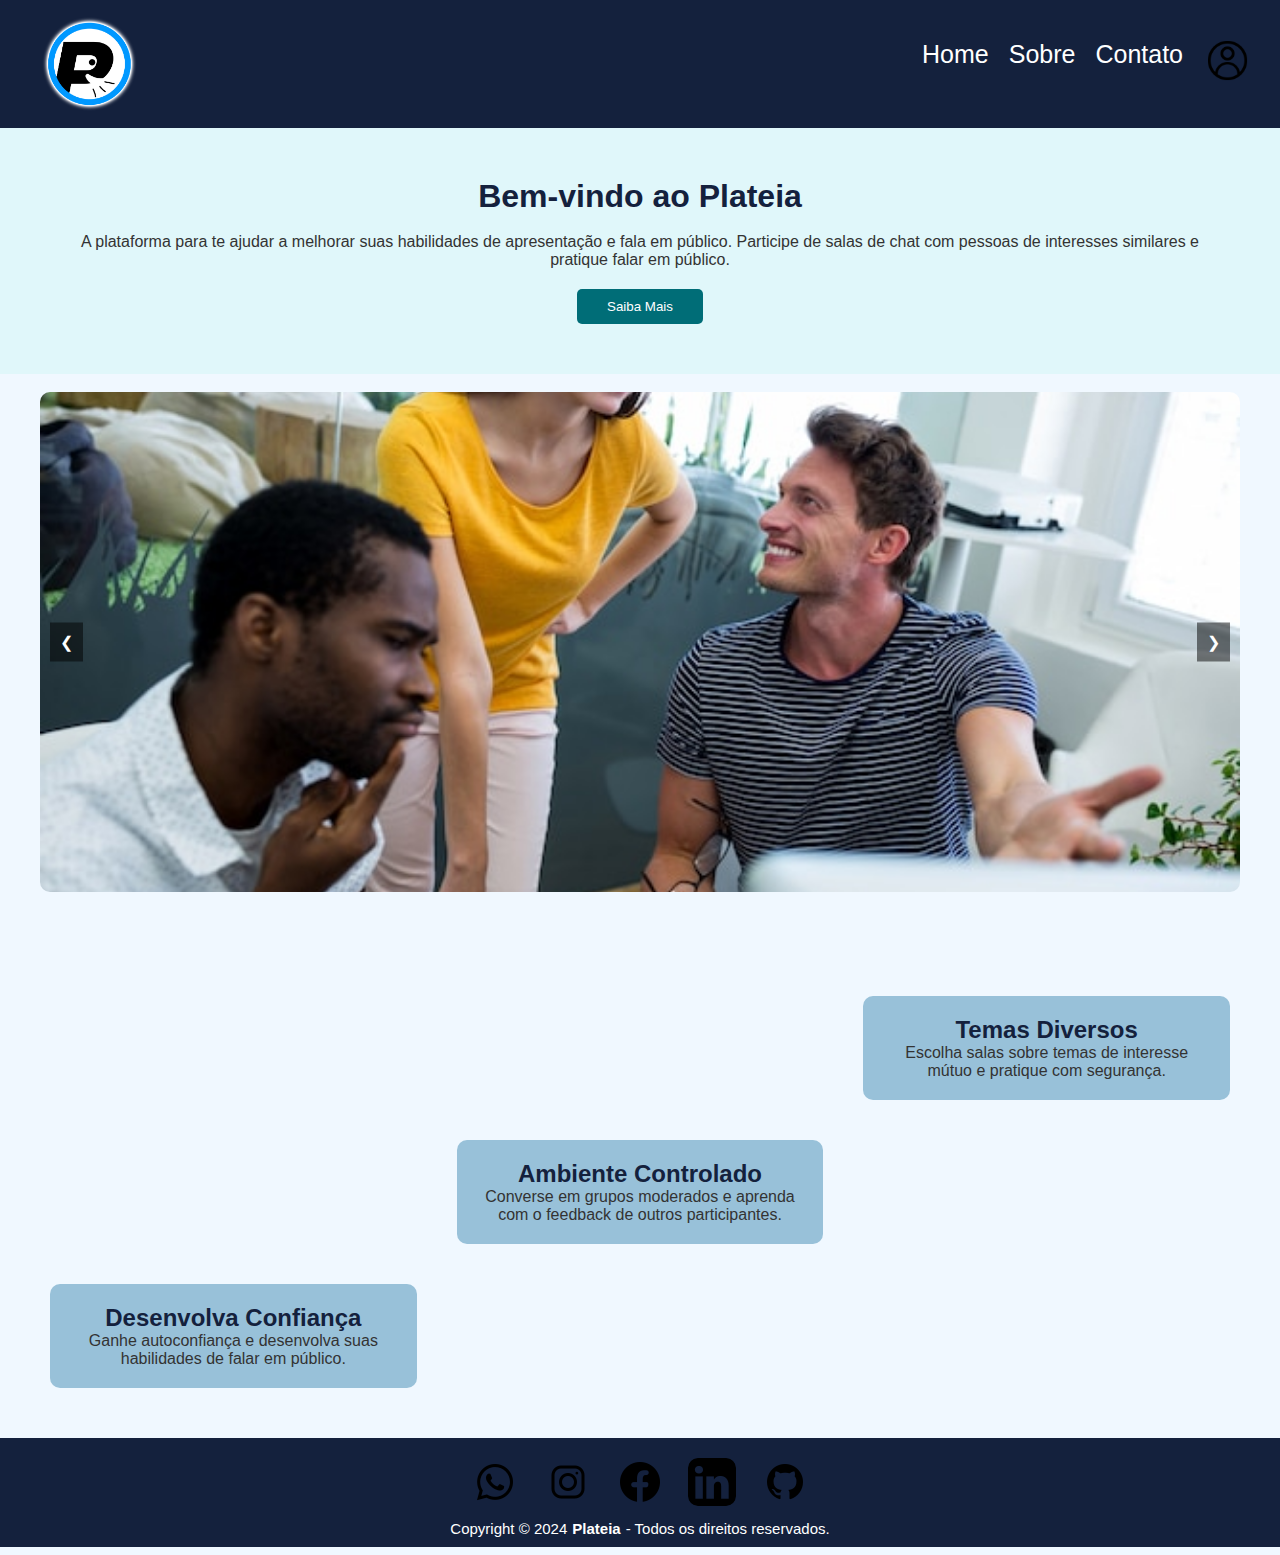
<file: index.html>
<!DOCTYPE html>
<html lang="pt-BR">
  <head>
    <meta charset="UTF-8" />
    <meta name="viewport" content="width=device-width, initial-scale=1.0" />
    <title>Plateia - Pratique sua Oratória</title>
    <link rel="stylesheet" href="CSS/style.css" />
    <link rel="stylesheet" href="CSS/reset.css" />
    <link rel="stylesheet" href="CSS/responsive.css">  
  </head>
  <body>
    <header id="header-menu">
      <div class="tooltip">
        <a href="index.html" id="logo">
            <img src="IMG/Logo.png" alt="Logo Plateia" />
        </a>
        <span class="tooltiptext">Criada pelo Vitinho</span>
    </div>
    <div class="hamburger-menu" onclick="toggleMenu()">
      <div></div>
      <div></div>
      <div></div>
  </div>
  <ul class="nav-links">
      <li><a href="index.html">Home</a></li>
      <li><a href="#">Sobre</a></li>
      <li><a href="contato.html">Contato</a></li>
      <li><a href="#"><img class="img-2" src="IMG/perfil-de-usuario.png" alt="Perfil"></a></li>
  </ul>
    </header>
    <section id="main">
      <div class="intro">
        <h1>Bem-vindo ao Plateia</h1>
        <br/>
        <p>
          A plataforma para te ajudar a melhorar suas habilidades de apresentação e fala em público. Participe de salas
          de chat com pessoas de interesses similares e pratique falar em
          público.
        </p>
      </div>
      <div class="saiba-mais">
        <button>Saiba Mais</button>
      </div>
    </section>
    <br/>
    <div class="carousel">
      <div class="carousel-inner">
          <div class="carousel-item active">
              <img src="IMG/img-1.jfif" alt="Imagem 1">
          </div>
          <div class="carousel-item">
              <img src="IMG/img-2.jfif" alt="Imagem 2">
          </div>
          <div class="carousel-item">
              <img src="IMG/img-3.jfif" alt="Imagem 3">
          </div>
      </div>
      <a class="carousel-control prev" onclick="moveCarousel(-1)">&#10094;</a>
      <a class="carousel-control next" onclick="moveCarousel(1)">&#10095;</a>
  </div>
  <br/>
  <br/>
  <br/>
    <section id="conteudo">
      <div class="grid-item temas">
        <h2>Temas Diversos</h2>
        <p>
          Escolha salas sobre temas de interesse mútuo e pratique com segurança.
        </p>
      </div>
      <div class="grid-item ambiente">
        <h2>Ambiente Controlado</h2>
        <p >
          Converse em grupos moderados e aprenda com o feedback de outros
          participantes.
        </p>
    </div>
      <div class="grid-item confiança">
        <h2>Desenvolva Confiança</h2>
        <p>
          Ganhe autoconfiança e desenvolva suas habilidades de falar em público.
        </p>
      </div>
    </section>
  </ul>
</header>

    <footer id="footer">
      <div class="footer-logos">
        <div class="tooltip">
          <a href="">
          <img class="tooltipimg" src="IMG/icons8-whatsapp-48 (1).png" alt="">
        </a>
        <span class="tooltiptext">Whatsapp</span>
      </div>
        <div class="tooltip">
          <a href="">
          <img class="tooltipimg" src="IMG/icons8-instagram-48 (1).png" alt="">
          <span class="tooltiptext">Instagram</span>
        </a>
      </div>
       <div class="tooltip">
        <a href="">
          <img class="tooltipimg" src="IMG/icons8-facebook-48.png" alt="">
          <span class="tooltiptext">Facebook</span>
        </a>
       </div>
        <div class="tooltip">
          <a href="">
          <img class="tooltipimg" src="IMG/icons8-linkedin-48 (1).png" alt="">
          <span class="tooltiptext">Linkedin</span>
        </a>
        </div>
        <div class="tooltip">
          <a href="">
          <img class="tooltipimg" src="IMG/icons8-github-48.png" alt="">
          <span class="tooltiptext">Github</span>
        </a>
        </div>
      </div>
      <div id="copy">
        <p class="copyright">Copyright © 2024  <a id="link-copy" href="pages/about.html"> Plateia </a> - Todos os direitos reservados.</p>
    </div>
    </footer>
  </body>
  <script src="assets/main.js"></script>
</html>
</file>
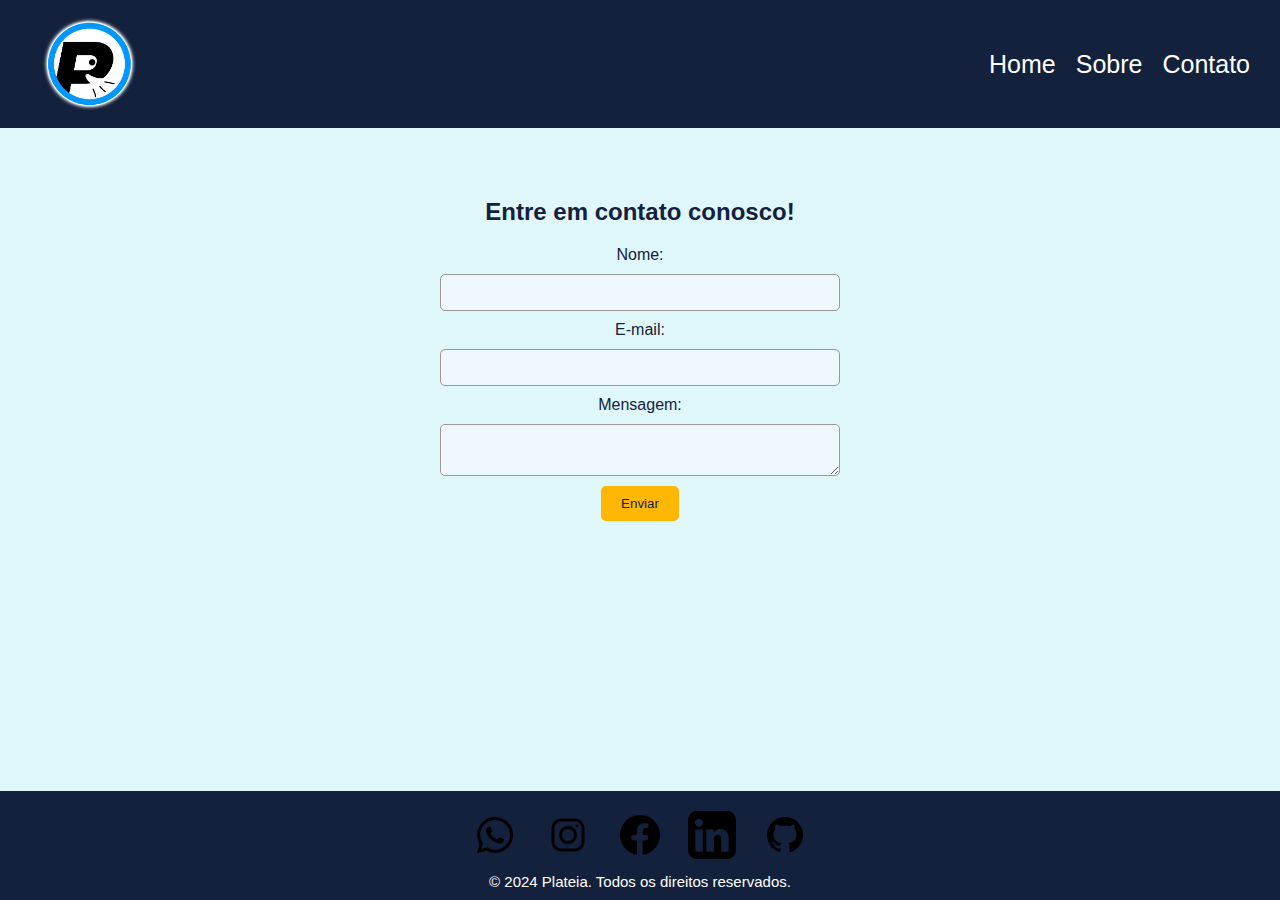
<file: contato.html>
<!DOCTYPE html>
<html lang="pt-BR">
  <head>
    <meta charset="UTF-8" />
    <meta name="viewport" content="width=device-width, initial-scale=1.0" />
    <title>Plateia - Pratique sua Oratória</title>
    <link rel="stylesheet" href="CSS/style.css" />
    <link rel="stylesheet" href="CSS/reset.css" />
    <link rel="stylesheet" href="CSS/responsive.css" />
  </head>
  <body>
    <header id="header-menu">
      <div class="tooltip">
        <a href="index.html" id="logo">
          <img src="IMG/Logo.png" alt="Logo Plateia" />
        </a>
        <span class="tooltiptext">Criada pelo Vitinho</span>
      </div>
      <div class="hamburger-menu" onclick="toggleMenu()">
        <div></div>
        <div></div>
        <div></div>
      </div>
      <ul class="nav-links">
        <li><a href="index.html">Home</a></li>
        <li><a href="#">Sobre</a></li>
        <li><a href="contato.html">Contato</a></li>
      </ul>
    </header>

    <section id="contato">
      <h2>Entre em contato conosco!</h2>
      <form id="form">
        <label for="nome">Nome:</label>
        <input type="text" id="nome" name="nome" required />

        <label for="email">E-mail:</label>
        <input type="email" id="email" name="email" required />

        <label for="messagem">Mensagem:</label>
        <textarea id="messagem" name="messagem" required></textarea>

        <div class="button">
          <button type="submit">Enviar</button>
        </div>
      </form>
    </section>

    <footer id="footer">
        <div class="footer-logos">
          <a href="">
            <img src="IMG/icons8-whatsapp-48 (1).png" alt="">
          </a>
          <a href="">
            <img src="IMG/icons8-instagram-48 (1).png" alt="">
          </a>
          <a href="">
            <img src="IMG/icons8-facebook-48.png" alt="">
          </a>
          <a href="">
            <img src="IMG/icons8-linkedin-48 (1).png" alt="">
          </a>
          <a href="">
            <img src="IMG/icons8-github-48.png" alt="">
          </a>
        </div>
        <div> 
          <p>&copy; 2024 Plateia. Todos os direitos reservados.</p>
        </div>
      </footer>
      <script src="assets/main.js"></script>
  </body>
</html>
</file>
<file: CSS/style.css>
body {
  font-family: Arial, sans-serif;
  display: flex;
  flex-direction: column;
  background-color: #f0f8ff;
  color: #333;
}

html, body {
  height: 100%;
}

#main, #conteudo, #contato {
  flex: 1;
}

a {
  color: #fff;
}

h1, h2 {
  color: #14213d;
}

#header-menu > a > img {
  width: 120px;
}

#header-menu {
  display: flex;
  justify-content: space-between;
  align-items: center;
  background-color: #14213d;
  padding: 2px 30px;
}

#header-menu ul {
  display: flex;
  gap: 20px;
  font-size: 25px;
}

#header-menu ul li a {
  color: #ffffff;
}

#header-menu ul li a:hover {
  color: #ffb703;
}

#text1 {
  gap: 20px;
}

#main {
  display: flex;
  flex-direction: column;
  align-items: center;
  justify-content: center;
  padding: 50px;
  margin: 20;
  background-color: #e0f7fa;
  text-align: center;
  gap: 20px;
}

#main .saiba-mais button {
  padding: 10px 30px;
  background-color: #006d77;
  color: #fff;
  border: none;
  cursor: pointer;
  border-radius: 5px;
}

#main .saiba-mais button:hover {
  background-color: #007f88;
}

#conteudo {
  display: grid;
  grid-template-columns: 1fr 1fr 1fr;
  grid-template-rows: auto auto auto;
  grid-template-areas: 
      ". . temas"
      ". ambiente ."
      "confiança . .";
  gap: 40px;
  padding: 50px;
  background-color: #f0f8ff;
  text-align: center;
}

#conteudo .grid-item {
  padding: 20px;
  background-color: #98c1d9;
  border-radius: 10px;
}

.grid-item.temas {
  grid-area: temas;
}

.grid-item.ambiente {
  grid-area: ambiente;
}

.grid-item.confiança {
  grid-area: confiança;
}

#contato {
  padding: 50px;
  background-color: #e0f7fa;
  color: #fff;
  text-align: center;
}

#contato h2 {
  padding: 20px;
}

#form {
  display: flex;
  flex-direction: column;
  gap: 10px;
  max-width: 400px;
  margin: 0 auto;
}

#form input, #form textarea {
  padding: 10px;
  border: 1px solid #999999;
  border-radius: 5px;
  background-color: #f0f8ff;
  color: #333;
}

#form label {
  color: #14213d;
}

#form button {
  padding: 10px 20px;
  background-color: #ffb703;
  color: #14213d;
  border: none;
  cursor: pointer;
  border-radius: 5px;
}

#form button:hover {
  background-color: #ffa600;
}

#footer {
  display: flex;
  flex-direction: column;
  justify-content: center;
  align-items: center;
  padding: 10px;
  background-color: #14213d;
  color: #ffffff;
}

#footer p {
  font-size: 15px;
  margin-bottom: 0;
}

.footer-logos img {
  margin: 10px 10px;
}

.footer-logos img:hover {
  background-color: #007f88;
}
.img-2 {
  height: 45px;
  align-items: center;
  margin-top: -2px;
  margin-left: 2px;
}

.carousel {
  position: relative;
  min-height: 500px; 
  width: 100%;
  max-width: 1200px; 
  margin: 0 auto; 
  overflow: hidden;
}

.carousel-inner {
  display: flex;
  width: 100%;
  transition: transform 0.5s ease;
}

.carousel-item {
  flex: 0 0 100%;
  width: 100%;
  max-width: 100%;
}

.carousel-inner img {
  width: 100%;
  height: 100%; 
  object-fit: cover; 
  display: block;
  border-radius: 10px; 
}

.carousel-control {
  position: absolute;
  top: 50%;
  transform: translateY(-50%);
  background-color: rgba(0,0,0,0.5);
  color: white;
  padding: 10px;
  text-decoration: none;
  z-index: 10;
}

.carousel-control.prev {
  left: 10px;
}

.carousel-control.next {
  right: 10px;
}

#nova {
  color: #333;
}

#nova:hover {
  color: #007f88;
}

.copyright {
  display: flex;
  justify-content: center;
}

#link-copy {
  color: white;
  margin-left: 5px;
  margin-right: 5px;
  font-weight: 700;
}

#link-copy:hover {
  color: #ffa600;
}

.tooltip #logo img {
  width: 120px;
  height: auto;
  max-width: 100%;
  object-fit: contain;
}

.tooltip {
  position: relative;
  display: inline-block;
  cursor: pointer;
}

.tooltip .tooltiptext {
  visibility: hidden;
  width: 160px; /* Ligeiramente maior */
  background-color: rgba(0, 0, 0, 0.8); /* Fundo mais elegante e translúcido */
  color: #ffffff; /* Texto branco */
  font-size: 14px;
  font-weight: 500;
  text-align: center;
  border-radius: 8px; /* Bordas mais arredondadas */
  padding: 8px;
  position: absolute;
  z-index: 100;
  bottom: -35px; /* Ajuste para tooltip abaixo */
  left: 50%;
  transform: translateX(-50%);
  opacity: 0;
  transition: opacity 0.4s ease, visibility 0.4s ease, transform 0.4s ease;
  box-shadow: 0 4px 10px rgba(0, 0, 0, 0.3); /* Sombra suave */
}


.tooltip:hover .tooltiptext {
  visibility: visible;
  opacity: 1;
  transform: translateX(-50%) translateY(-10px); /* Elevação leve */
  background-color: #1d3557; /* Azul escuro elegante */
}

.tooltipimg {
  transition: transform 0.4s ease, filter 0.4s ease, box-shadow 0.4s ease;
  border-radius: 10px; /* Bordas suaves para a imagem */
}

.tooltipimg:hover {
  transform: scale(1.15); /* Aumenta mais levemente (15%) */
  filter: brightness(1.2) saturate(1.3); /* Mais brilho e cor vibrante */
  box-shadow: 0 8px 20px rgba(0, 0, 0, 0.2); /* Sombra elegante */
}
</file>
<file: CSS/responsive.css>
@media screen and (max-width: 768px) {
    #header-menu {
        flex-direction: column;
        padding: 10px;
    }
    #header-menu ul {
        display: none; 
        flex-direction: column;
        width: 100%;
        text-align: center;
    }
    #header-menu ul.active {
        display: flex;
    }

    .hamburger-menu {
        display: block;
        cursor: pointer;
        position: absolute;
        top: 15px;
        right: 15px;
    }
    .hamburger-menu div {
        width: 25px;
        height: 3px;
        background-color: white;
        margin: 5px 0;
        transition: 0.4s;
    }
    #conteudo {
        grid-template-columns: 1fr;
        grid-template-areas: 
            "temas"
            "ambiente"
            "confiança";
    }
    .carousel {
        max-width: 100%;
    }
}

@media screen and (min-width: 769px) and (max-width: 1024px) {
    #header-menu {
        padding: 10px 15px;
    }
    #header-menu ul {
        gap: 15px;
        font-size: 20px;
    }
    #conteudo {
        grid-template-columns: repeat(2, 1fr);
        grid-template-areas: 
            "temas ambiente"
            "confiança .";
    }
}

@media screen and (max-width: 480px) {
    .hamburger-menu {
        display: block;
        top: 10px; 
        right: 10px; 
    }
}

@media screen and (min-width: 1025px) {
    .carousel {
        min-height: 500px; 
    }
    .carousel-inner img {
        height: 500px; 
    }
}
</file>
